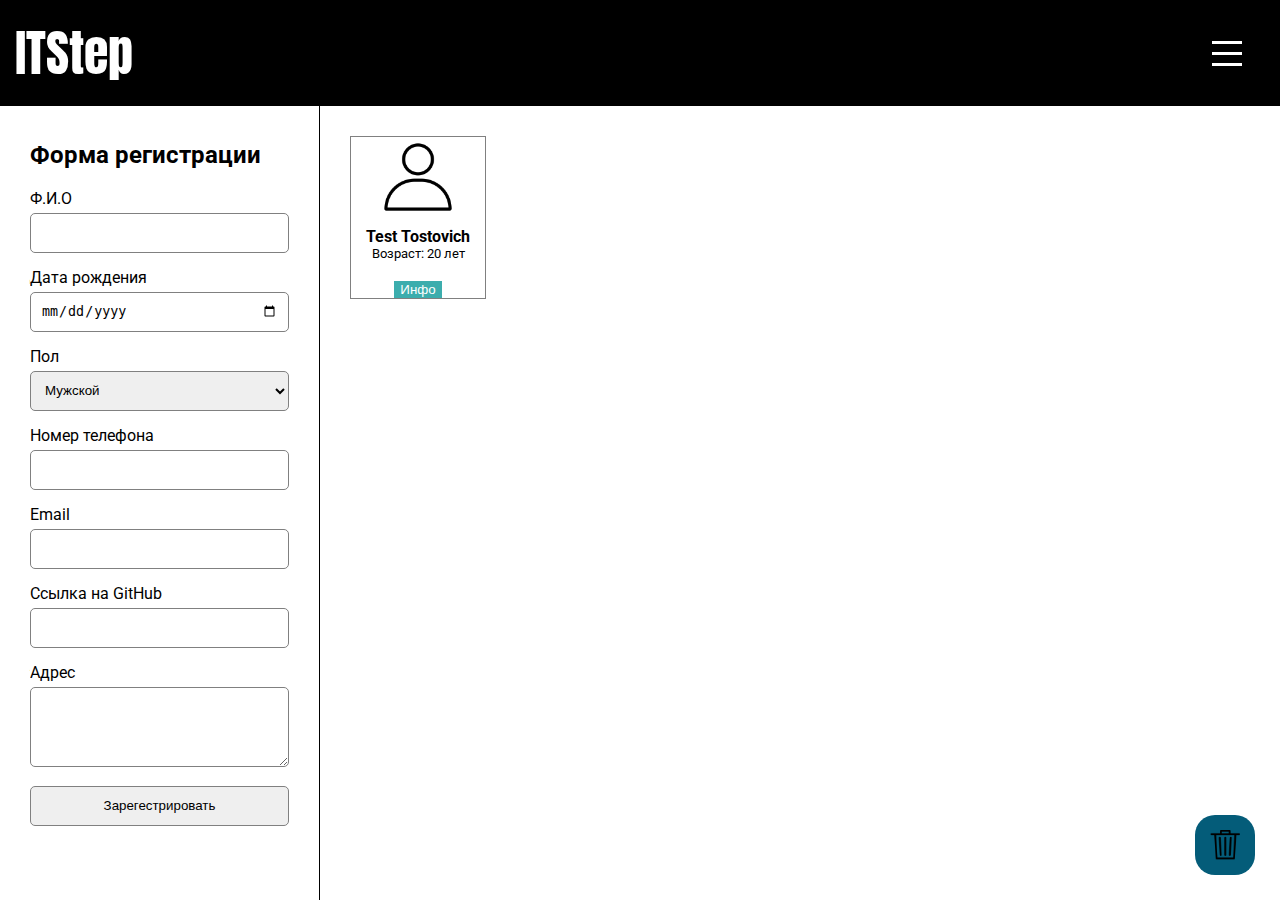
<file: registration.html>
<!DOCTYPE html>
<html lang="en">
<head>
    <meta charset="UTF-8">
    <meta http-equiv="X-UA-Compatible" content="IE=edge">
    <meta name="viewport" content="width=device-width, initial-scale=1.0">
    <title>reg</title>
    <link rel="stylesheet" href="styles/styles.css">
    <link rel="stylesheet" href="styles/reg/styles.css">
    <link rel="preconnect" href="https://fonts.googleapis.com">
    <link rel="preconnect" href="https://fonts.gstatic.com" crossorigin>
    <link href="https://fonts.googleapis.com/css2?family=Roboto&family=Vina+Sans&display=swap" rel="stylesheet">
    <link href="https://fonts.googleapis.com/css2?family=Anton&family=Roboto&family=Vina+Sans&display=swap" rel="stylesheet">
</head>
<body>
    <header>
        <a href="index.html" class="logo">ITStep</a>
        <button class="button">
            <span class="butt"></span>
            <span class="butt"></span>
            <span class="butt"></span>
        </button>
    </header>
    <main>
        <div class="menu" id="menu">
           <ul>
                <li><a href="file:///D:/yurevich_tsikhan/dada/index.html">Главная</a></li>
                <li><a href="registration.html">Регистрация</a></li>
                <li><a href="projects.html">Проекты</a></li>
                <li><a href="">Обо мне</a></li>
                <li><a href="">Контакты</a></li>
           </ul>
        </div>
        <div id="reg-wrapper">
            <div class="mBlock">
                <div class="reg-form">
                    <h2>Форма регистрации</h2>
                    <form action="" method="POST" onsubmit="return sendForm(event)">
                        <div class="form-group">
                            <label for="">Ф.И.О</label>
                            <input type="text" class="form-control" name="fio" required>
                            <div class="error" id="name-error"></div>
                        </div>
                        <div class="form-group">
                            <label for="">Дата рождения</label>
                            <input type="date" class="form-control" name="birthday" required>
                        </div>
                        <div class="form-group">
                            <label for="">Пол</label>
                            <select name="sex" class="form-control">
                                <option value="male">Мужской</option>
                                <option value="female">Женский</option>
                            </select>
                        </div>
                        <div class="form-group">
                            <label for="">Номер телефона</label>
                            <input type="text" class="form-control" name="number" required>
                            <div class="error" id="phone-error"></div>
                        </div>
                        <div class="form-group">
                            <label for="">Email</label>
                            <input type="email" class="form-control" name="email" required>
                        </div>
                        <div class="form-group">
                            <label for="">Ссылка на GitHub</label>
                            <input type="url" class="form-control" name="url-github" required>
                        </div>
                        <div class="form-group">
                            <label for="">Адрес</label>
                            <textarea type="text" class="form-control" name="adress"></textarea>
                            <div class="error" id="address-error"></div>
                        </div>
                        <div class="form-group">
                            <button class="form-control" type="submit">Зарегестрировать</button>
                        </div>
                    </form>
                </div>
                <div class="card-list">
                    <div class="card" draggable="true" ondragstart="startDrag(event)">
                        <img src="img/profileIcon.png">
                        <div class="card-name">Test Tostovich</div>
                        <div class="card-age">Возраст: 20 лет</div>
                        <button>Инфо</button>
                    </div>
                </div>
                <div class="card-remove" ondragenter="enterDrag(event)" ondragleave="leaveDrag(event)">
                    <img src="img/trash-bin-5.png" class="trash-can">
                </div>
            </div>
        </div>
    </main>
</body>
<script src="script/script.js "></script>
<script src="script/regscr/regscript.js"></script>
</html>
</file>
<file: styles/styles.css>
*{
    box-sizing: border-box;
}
html, body{
    margin: 0;
    padding: 0;
    font-family: 'Roboto', sans-serif;
}
main{
    display: flex;
    justify-content: center;
}
header{
    width: 100%;
    display: flex;
    background: black;
    justify-content: space-between;
    position: fixed;
}
.logo{
    color: white;
    font-family: 'Anton', sans-serif;
    font-size: 50px;
    margin: 15px;
    text-decoration: none;
    transition: all 0.4s ease-in-out;
}
.logo:hover{
    scale: 85%;
}
.button{
    margin: 32px;
    width: 42px;
    height: 42px;
    background: none;
    border: none;
    display: flex;
    justify-content: center;
    flex-direction: column;
    gap: 8px;
    cursor: pointer;
    position: relative;
    transition: all 0.4s ease-in-out;
}
.button:hover{
    scale: 115%;
}
.button .butt{
    display: block;
    width: 100%;
    height: 3px;
    background: white;
    transition: all 0.4s linear;
}
.button.pushed .butt{
    position: absolute;
    top: 50%;
    left: 0;
    transform: translateY(50%);
}
.button.pushed .butt:nth-child(1){
    transform: rotate(225deg);
}
.button.pushed .butt:nth-child(2){
    transform: rotate(315deg);
    opacity: 0%;
}
.button.pushed .butt:nth-child(3){
    transform: rotate(315deg);
}
.menu{
    padding: 0;
    margin: 0;
    top: 83px;
    position: fixed;
    display: flex;
    width: 300px;
    height: 100%;
    background: black;
    justify-content: center;
    align-items: center;
    right: 0;
    font-family: 'Roboto', sans-serif;
    transform: translateX(100%);
    transition: all 0.4s linear;
}
.opened{
    transform: translateX(0%);
    transition: all 0.5s hover;
}
.menu ul{
    width: 100%;
    padding: 0;
    margin: 0;
    display: flex;
    flex-direction: column;
}
.menu ul li{
    width: 100%;
    list-style: none;
    width: 120%;
    transition: all 0.4s ease-in-out;
}
.menu ul a{
    display: flex;
    justify-content: center;
    align-items: center;
    text-decoration: none;
    color: white;
    font-size: 24px;
}
.menu ul li a{
    display: block;
    padding: 25px;
}
.menu li:hover{
    transition: all  0.4s linear;
    background: rgb(22, 91, 170);
    transform: translateX(-12%);
}
</file>
<file: styles/reg/styles.css>
html, body{
    height: 100%;
}
main{
    height: 100%;
}
#reg-wrapper{
    padding-top: 106px;
    width: 100%;
    height: 100%;
}
.mBlock{
    display: flex;
    height: 100%;
}
.reg-form{
    width: 25%;
    padding: 15px 30px 15px 30px;
    border-right: 1px solid black;
}
.form-group{
    margin-bottom: 15px;
}
.form-group label{
    display: block;
    margin-bottom: 5px;
}
.form-group .form-control{
    width: 100%;
    height: 40px;
    border-radius: 5px;
    border: 1px solid gray;
    padding-left: 10px;
    padding-right: 10px;
    cursor: pointer;
}
.form-group .form-control:focus{
    outline: none;
}
.form-group textarea.form-control{
    height: 80px;
}
.form-group .form-control.error{
    border-color: red !important;
}
.error{
    color:red;
    font-size: 13px;
}
.card-list{
    padding: 30px;
    display: flex;
    align-items: flex-start;
    justify-content: flex-start;
    gap: 15px;
    flex-wrap: wrap;
}
.card{
    display: flex;
    flex-direction: column;
    align-items: center;
    border: 1px solid gray;
    padding-left: 15px;
    padding-right: 15px;
}
.card img{
    width: 80px;
    height: 80px;
    margin-bottom: 10px;
}
.card .card-name{
    font-weight: 700;
}
.card .card-age{
    font-size: 13px;
}
.card button{
    margin-top: 20px;
    background-color: rgb(60, 173, 173);
    border: none;
    padding-right: 5px 15px;
    color: white;
    cursor: pointer;
}
.card-remove{
    position: absolute;
    bottom: 25px;
    right: 25px;
    width: 60px;
    height: 60px;
    background: rgb(4, 92, 121);
    transition: all linear .4s;
    border-radius: 20px;
}
.trash-can{
    width: 60px;
    height: 60px;
    padding: 7px;
}
.active{
    background: rgb(165, 160, 160);
}
</file>
